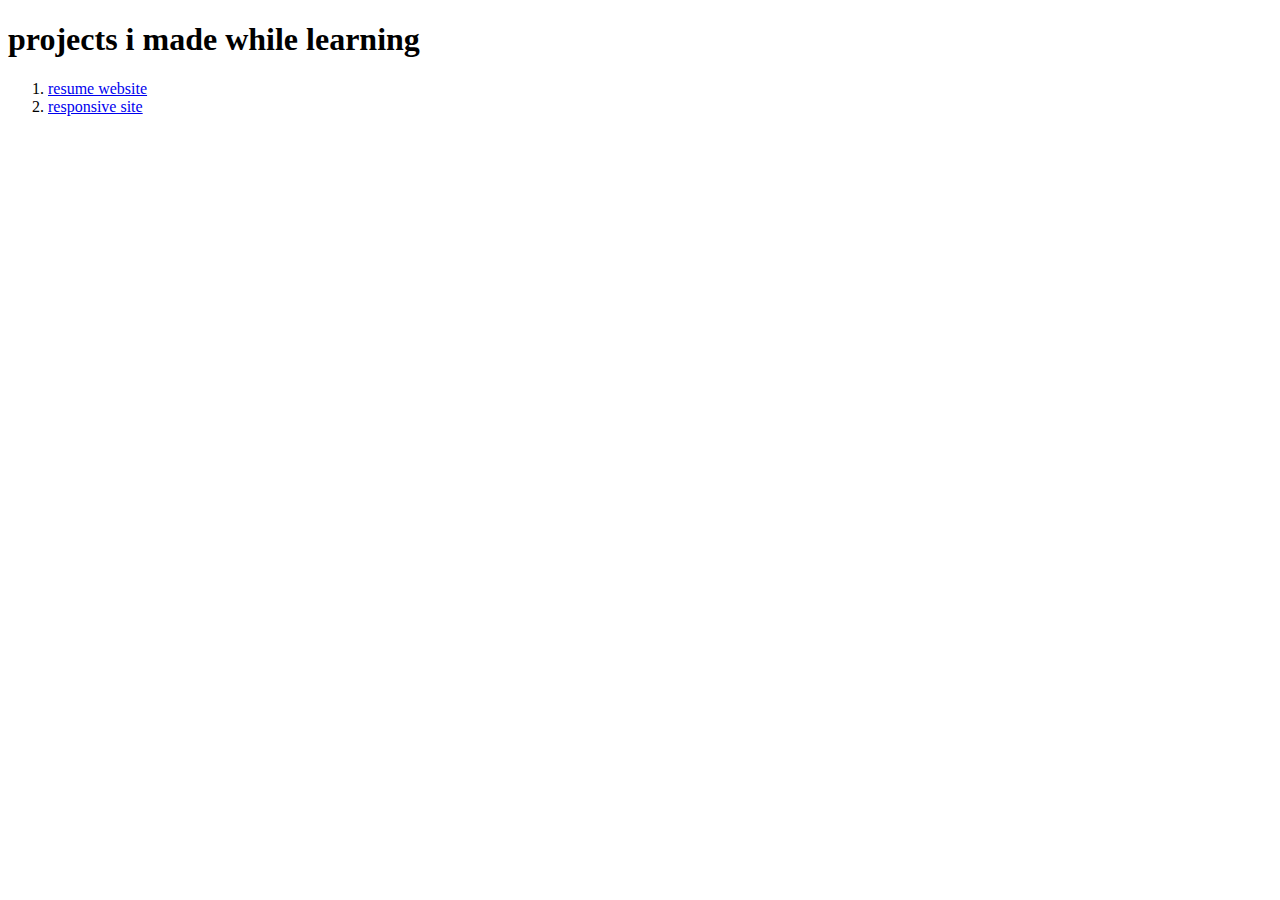
<file: index.html>
<!DOCTYPE html>
<html lang="en">
<head>
  <meta charset="UTF-8">
  <meta name="viewport" content="width=device-width, initial-scale=1.0">
  <title>my portfolio</title>
</head>
<body>
  <h1>projects i made while learning</h1>
  <ol>
    <li><a href="./capstone1/index.html" target="_blank">resume website</a></li>
    <li><a href="./project2/index.html" target="_blank">responsive site</a></li>
  </ol>
</body>
</html>
</file>
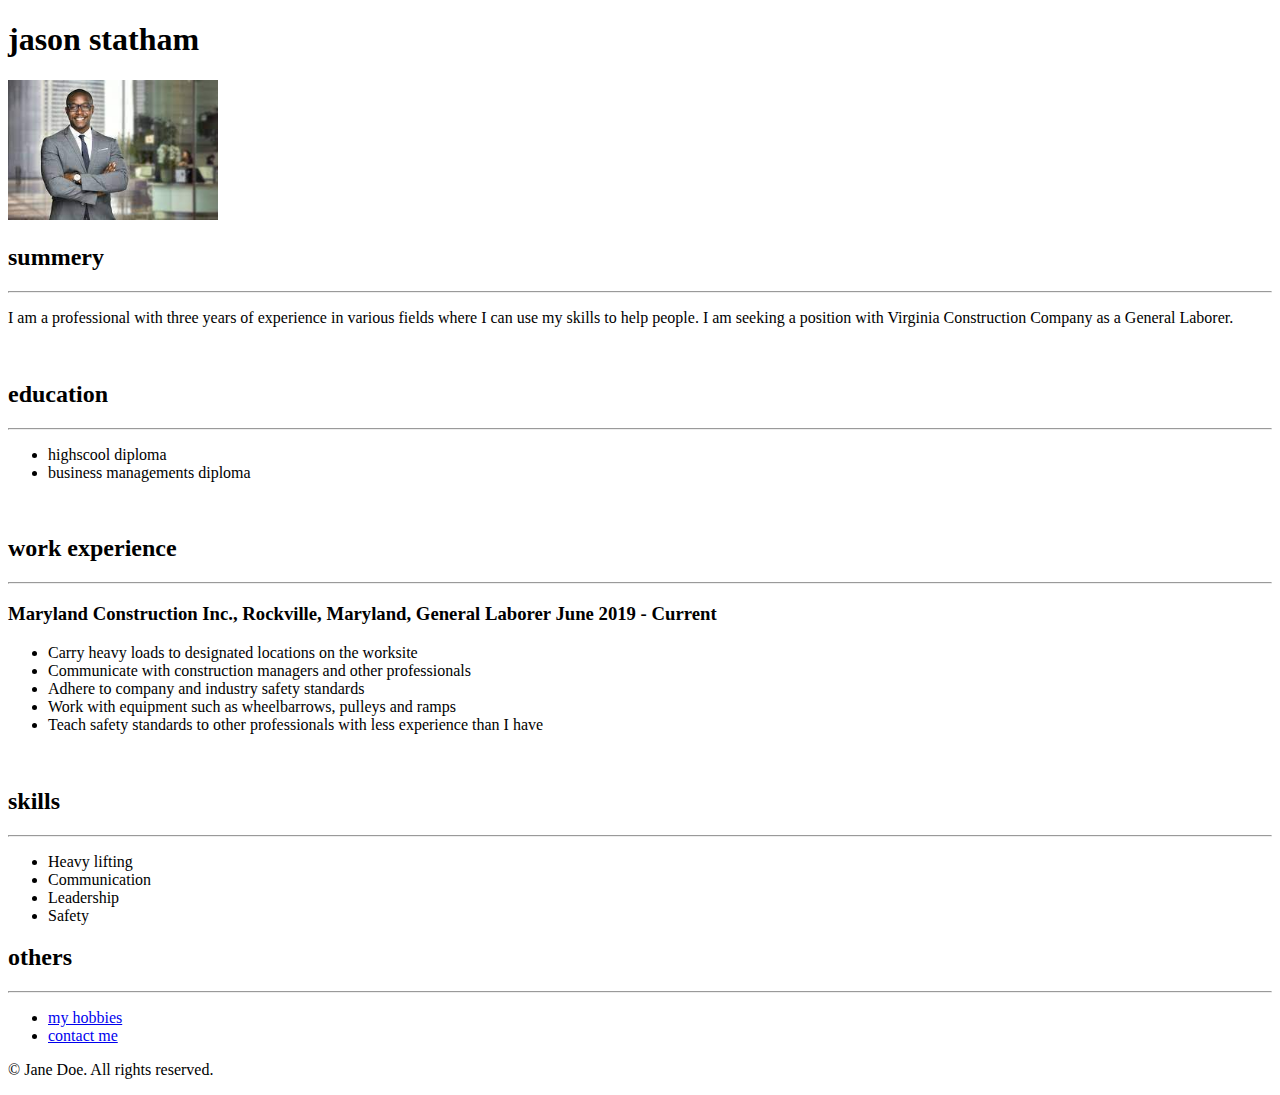
<file: capstone1/index.html>
<!DOCTYPE html>
<html lang="en">
  <head>
    <meta charset="UTF-8">
    <title>my resume</title>
  </head>
  
  <body>
    <h1>jason statham</h1>
    <img src="./assets/images/profile-pic.jpg" height="140" alt="profile picture">
    
    
    <h2>summery</h2>
    <hr>
    <p>I am a professional with three years of experience in various fields where I can use my skills to help people. I am seeking a position with Virginia Construction Company as a General Laborer.</p>
    <br>
    <h2>education</h2>
    <hr>
      <ul>
        <li>highscool diploma</li>
        <li>business managements diploma</li>
      </ul>
    
    <br>
    <h2>work experience</h2>
    <hr>
    <h3>Maryland Construction Inc., Rockville, Maryland, General Laborer    June 2019 - Current</h3>
    <ul>
      <li>Carry heavy loads to designated locations on the worksite</li>
      <li> Communicate with construction managers and other professionals</li>
      <li>Adhere to company and industry safety standards</li>
      <li>Work with equipment such as wheelbarrows, pulleys and ramps</li>
      <li>Teach safety standards to other professionals with less experience than I have</li>
    </ul>
    <br>
    <h2>skills</h2>
    <hr>
    <ul>
      <li>Heavy lifting</li>
      <li>Communication</li>
      <li>Leadership</li>
      <li>Safety</li>
    </ul>
    
    
    
    <h2>others</h2>
    <hr>
    <ul>
      <li><a href="./about/hobbies.html" target="_blank">my hobbies</a></li>
      <li><a href="./about/contact.html" target="_blank">contact me</a></li>
    </ul>
  </body>

  <footer>
    <p>© Jane Doe. All rights reserved.</p>
  </footer>
</html>
</file>
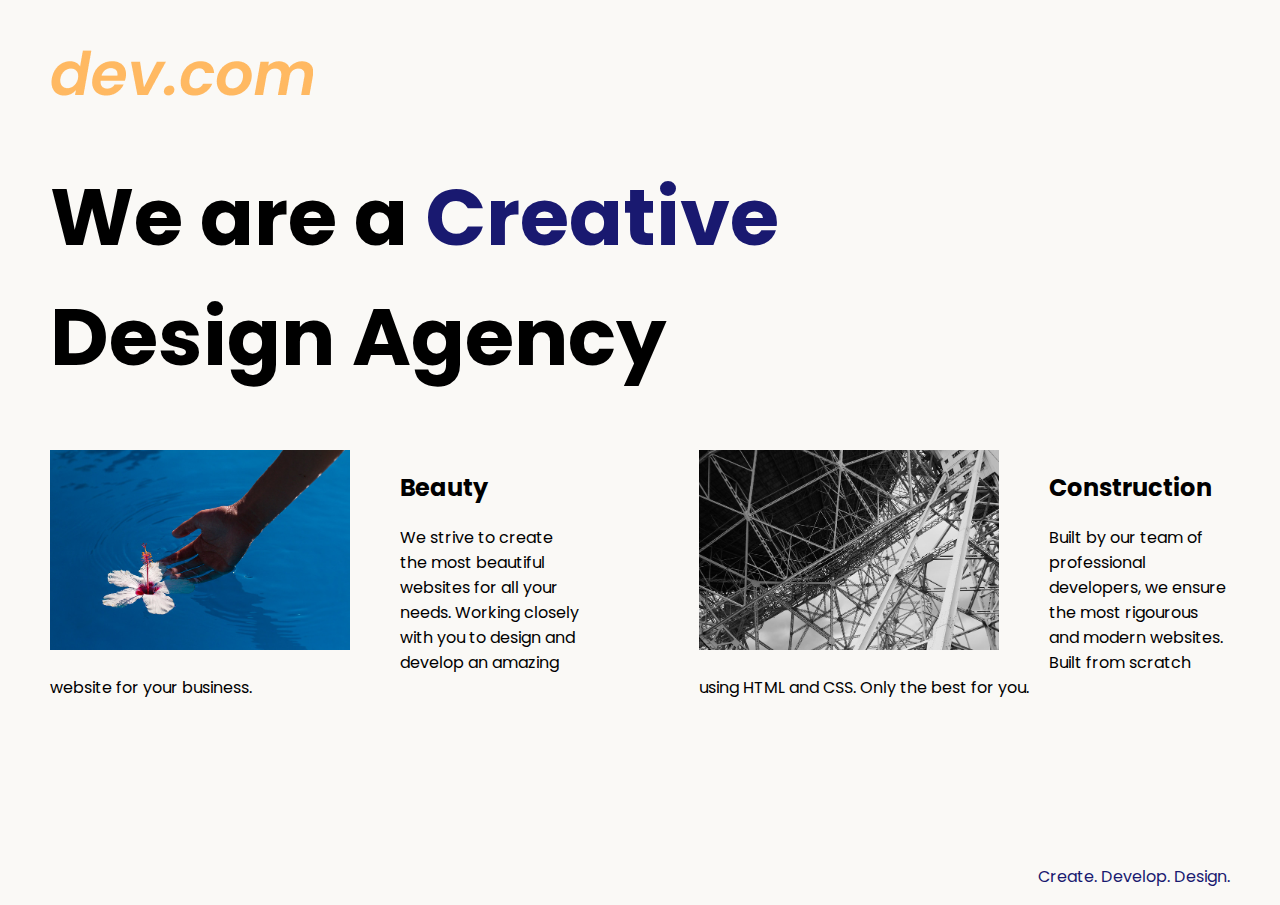
<file: project2/index.html>
<!DOCTYPE html>
<html lang="en">

<head>
  <meta charset="UTF-8">
  
  <title>My Agency</title>
  <link rel="stylesheet" href="./style.css">
  <meta name="viewport" content="width=device-width, initial-scale=1.0">
  <link rel="preconnect" href="https://fonts.googleapis.com">
  <link rel="preconnect" href="https://fonts.gstatic.com" crossorigin>
  <link href="https://fonts.googleapis.com/css2?family=Poppins:wght@400;700&display=swap" rel="stylesheet">
</head>

<body>
  <div class="main">
    <img class="logo" src="./assets/images/logo.png" alt="logo">
    <h1>We are a <span>Creative</span><br> Design Agency</h1>
    <div class="left card"><img class="tile-image" src="./assets/images/beautiful.jpg" alt="hand and flower in water">
      <h2 class="card-title">Beauty</h2>
      <p class="card-text">We strive to create the most beautiful websites for all your needs. Working closely with you
        to
        design and
        develop an amazing website for your business.</p>
    </div>

    <div class="right card"><img class="tile-image" src="./assets/images/construction.jpg" alt="metal structure">
      <h2 class="card-title">Construction</h2>
      <p>Built by our team of professional developers, we ensure the most rigourous and modern websites. Built from
        scratch using HTML and CSS. Only the best for you.</p>
    </div>
 
  </div>
  <footer>
    <p>Create. Develop. Design.</p>
  </footer>
</body>

</html>
</file>
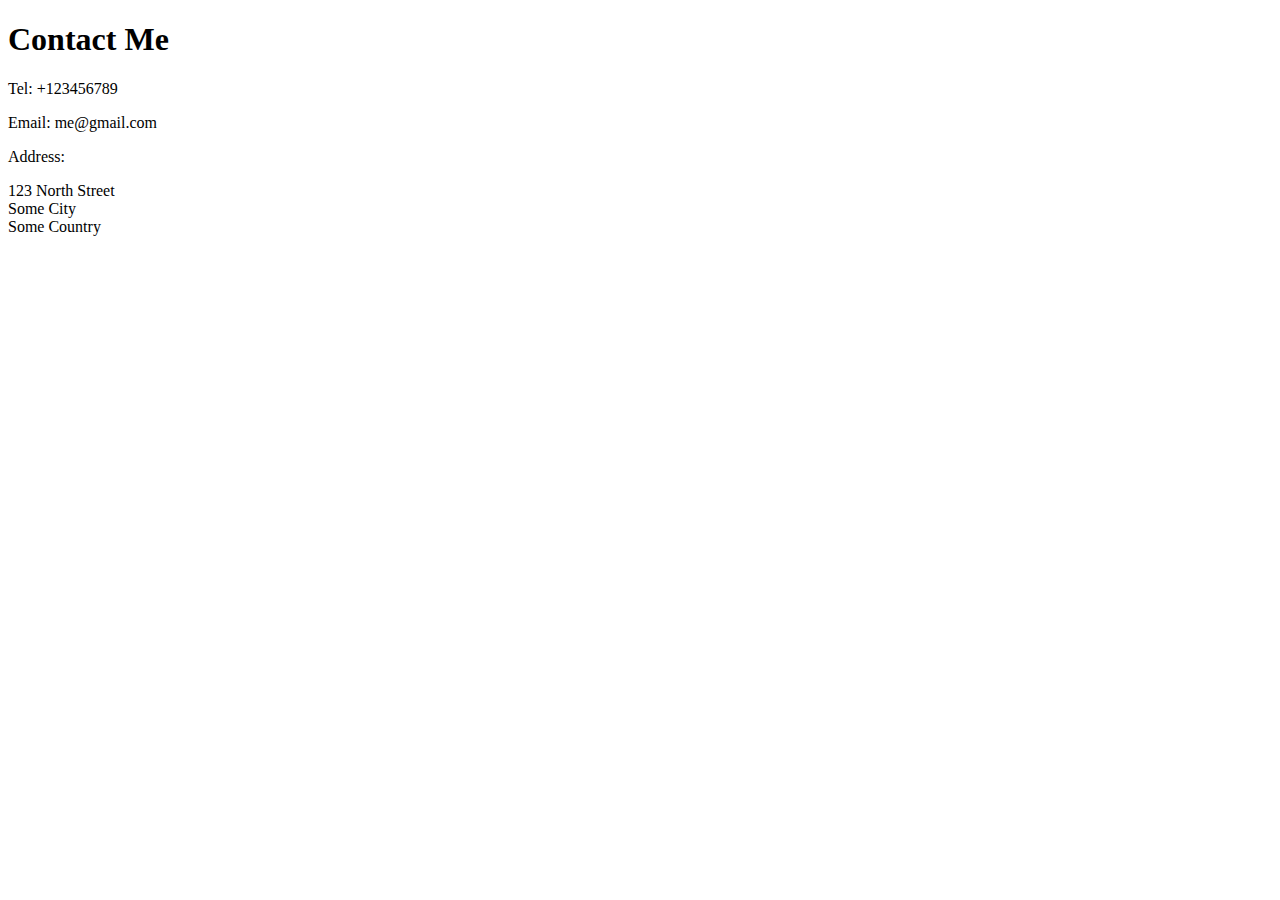
<file: capstone1/about/contact.html>
<!DOCTYPE html>
<html lang="en">
<head>
  <meta charset="UTF-8">
  <meta name="viewport" content="width=device-width, initial-scale=1.0">
  <title>my contacts</title>
</head>
<body>
  <h1>Contact Me</h1>
<p>Tel: +123456789</p>
<p>Email: me@gmail.com</p>
<p>Address:</p>
<p>
  123 North Street<br />
  Some City<br />
  Some Country <br />
</p>
</body>
</html>
</file>
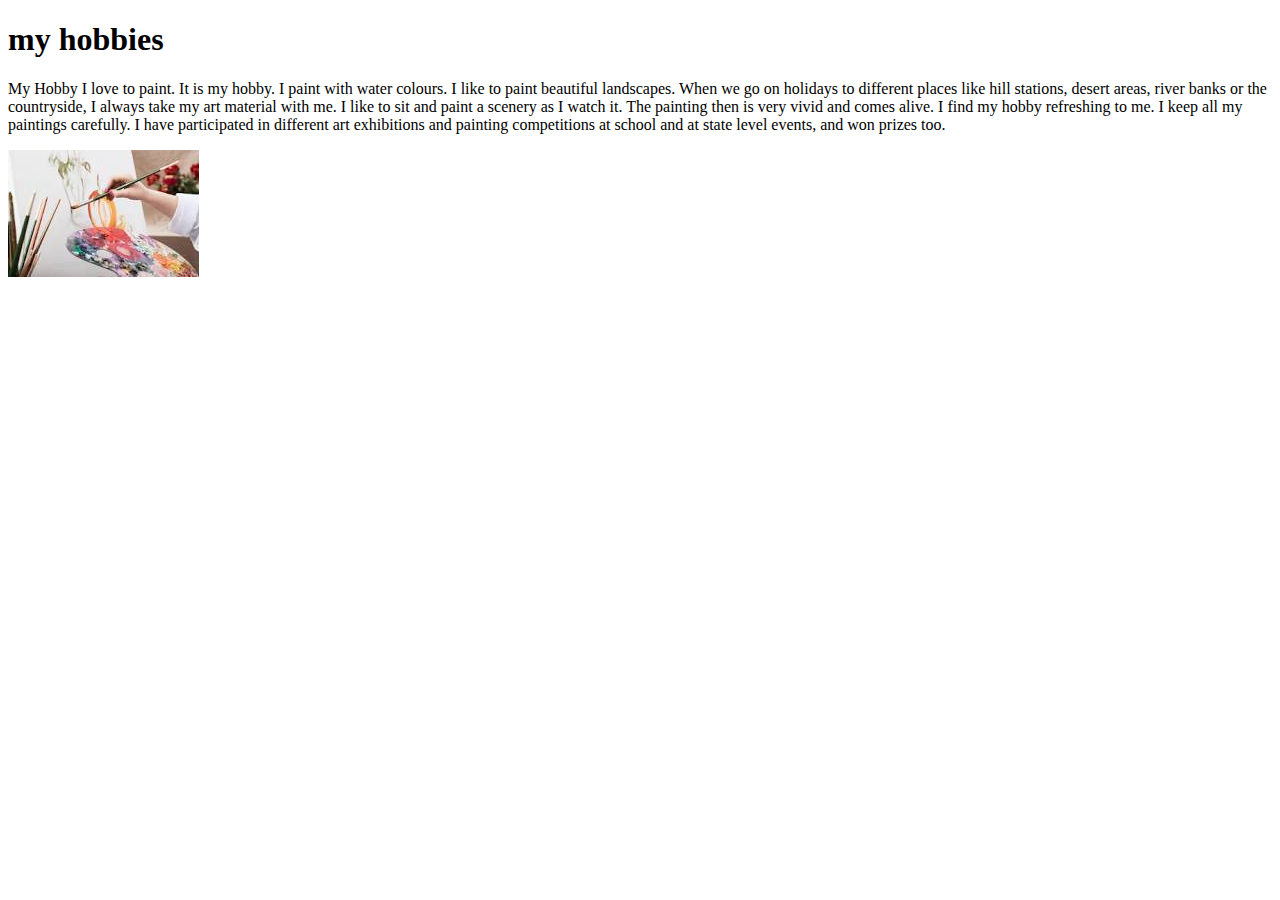
<file: capstone1/about/hobbies.html>
<!DOCTYPE html>
<html lang="en">
<head>
  <meta charset="UTF-8">
  <meta name="viewport" content="width=device-width, initial-scale=1.0">
  <title>hobbies</title>
</head>
<body>
  <h1>my hobbies</h1>
  <p>My Hobby
    I love to paint. It is my hobby. I paint with water colours. I like to paint beautiful landscapes. When we go on holidays to different places like hill stations, desert areas, river banks or the countryside, I always take my art material with me. I like to sit and paint a scenery as I watch it. The painting then is very vivid and comes alive. I find my hobby refreshing to me. I keep all my paintings carefully. I have participated in different art exhibitions and painting competitions at school and at state level events, and won prizes too.</p>
    <img src="../assets/images/painting.jpg" alt="painting image">
</body>
</html>
</file>
<file: project2/style.css>
body {
  font-family: "Poppins", sans-serif;
  margin: 50px 50px 0 50px;
  background-color: #faf9f6;
  display: flex;
  flex-direction: column;
  min-height: 95vh;
}
.main {
  flex: 1;
}

h1 {
  font-size: 5rem;
}
span{
  color: midnightblue;
}

footer {
  text-align: right;
  color: midnightblue;
  clear:both;
}

.tile-image{
  float: left;
  margin-right:50px;
  height: 200px; 
}
.card{
  width:45%;
}
.right.card{
  float: right;
  
}

.left.card{
  float: left;
  
}
@media (max-width: 600px){
  .logo{
    width:100px;
  }
  h1{
    font-size:3.5rem;
    text-align: center;
  }
  .card{
    width:100%;
    display:block;
  }
  .tile-image{
    width:100%;
    object-fit: cover;
    margin-bottom:10px;
  }
}
</file>
